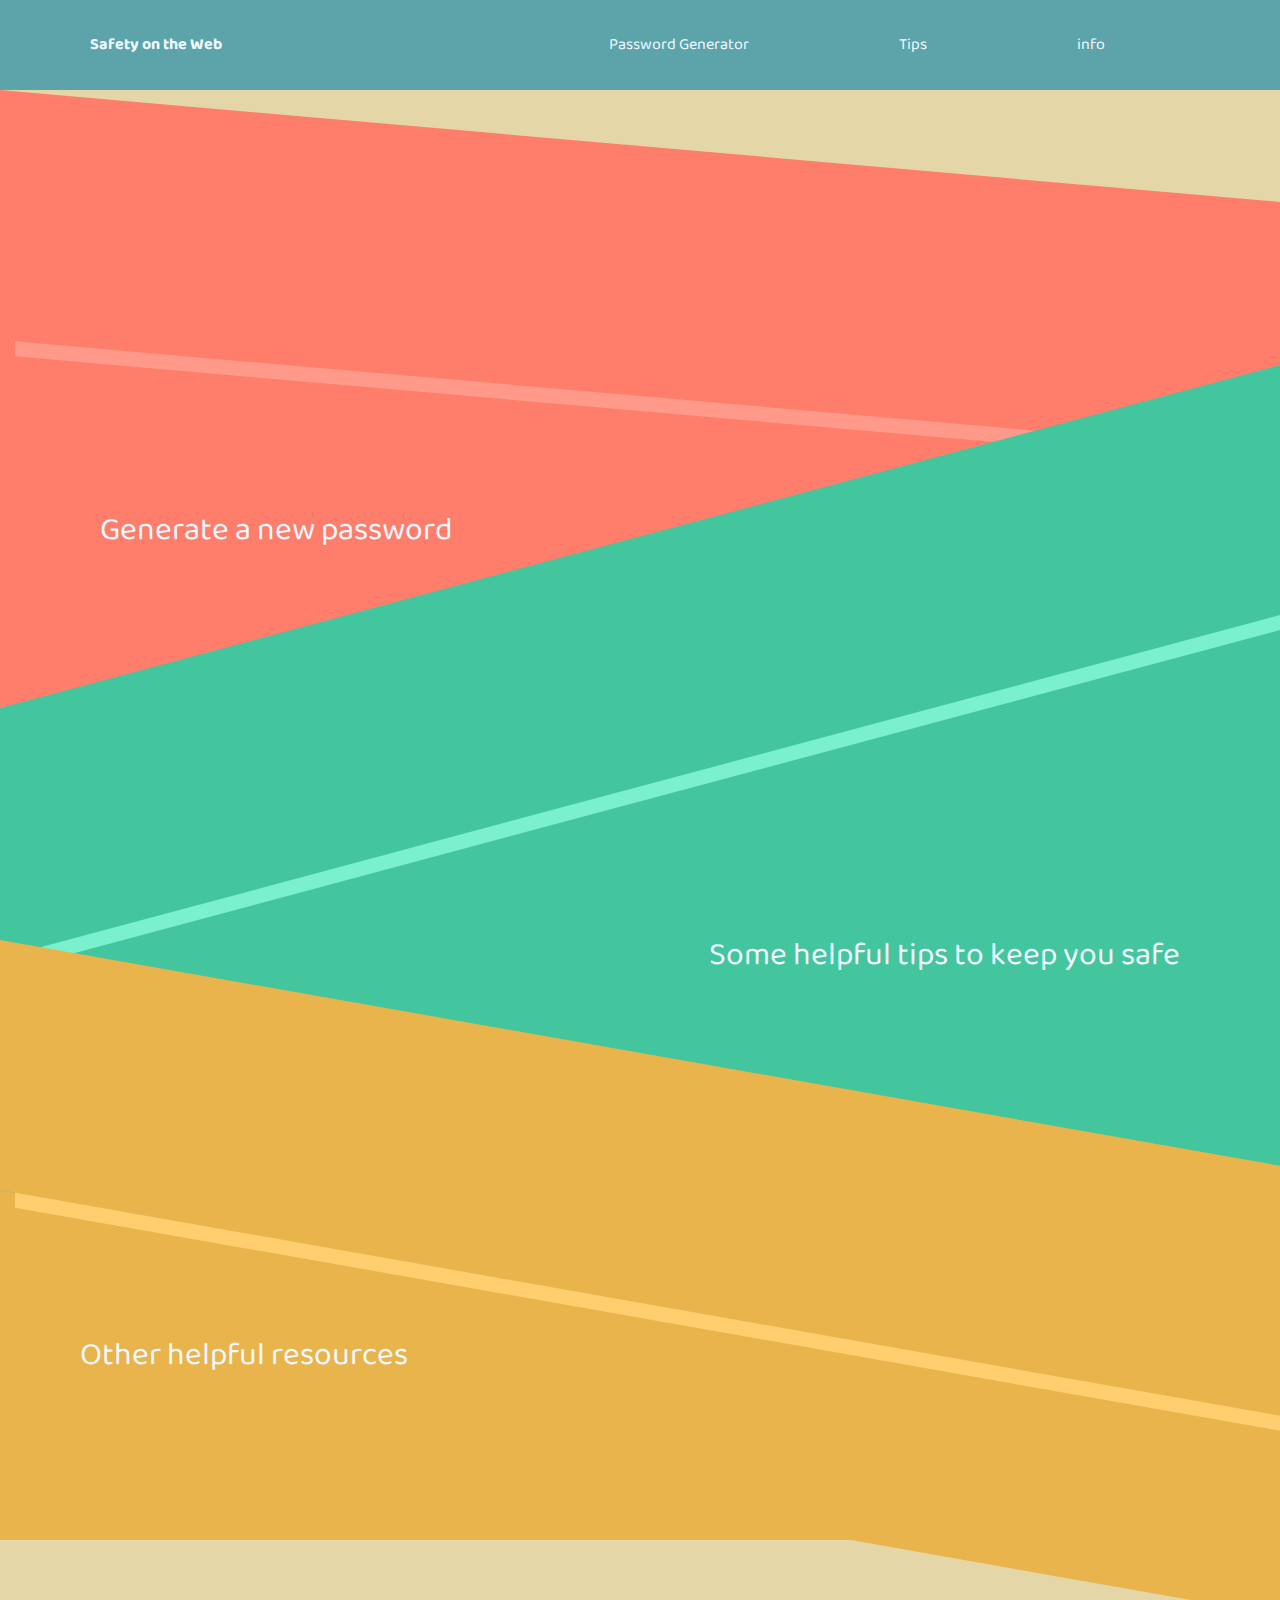
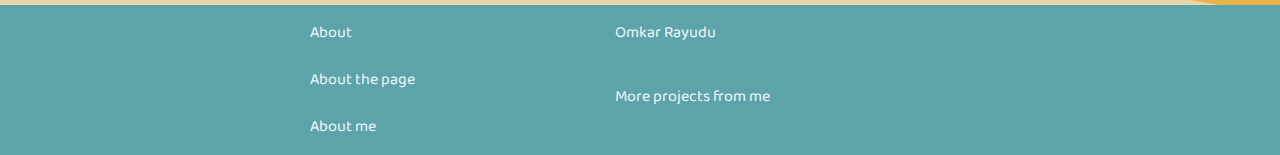
<file: index.html>
<!DOCTYPE html>
<html lang="en">
    <head>
        <meta charset="UTF-8">
        <meta name="description" content="How to be safe on the internet">
        <meta http-equiv="X-UA-Compatible" content="IE=edge">
        <meta name="viewport" content="width=device-width, initial-scale=1.0">
        <link rel="stylesheet" href="./css/reset.css">
        <link rel="stylesheet" href="./css/website.css">
        <link rel="stylesheet" href="./css/homepage.css">
        <title>Safety on the Web</title>
    </head>
    <body>
        <div class="container">
            <header>
                <nav class="navigation">
                    <ul>
                        <li id="push-right"><a href="index.html">Safety on the Web</a></li>
                        <li><a href="generate-password.html">Password Generator</a></li>
                        <li><a href="">Tips</a></li>
                        <li><a href="">info</a></li>
                    </ul>
                </nav>
            </header>
            <main>
                <div class="first-divider">
                    <!--images-->
                </div>
                <!-- <div class="green-back"></div> -->
                <div class="generate-password">
                    <a href="generate-password.html"><h2>Generate a new password</h2></a>
                </div>
                <div class="second-divider">
                    <!--images-->
                </div>
                <div class="blue-back"></div>
                <div class="tips">
                    <a href=""><h2>Some helpful tips to keep you safe</h2></a>
                </div>
                <div class="third-divider">
                    <!--spacer-->
                </div>
                <div class="orange-back"></div>
                <div class="resources">
                    <a href=""><h2>Other helpful resources</h2></a>
                </div>
            </main>
            <footer>
                <ul class="first-layer">
                    <li>
                        <ul class="second-layer">
                            <li id="about-title">
                                About
                            </li>
                            <li>
                                About the page
                            </li>
                            <li class="last-item-about">
                                About me
                            </li>
                        </ul>
                    </li>
                    <li>
                        <ul class="second-layer">
                            <li id="Omkar">
                                Omkar Rayudu
                            </li>
                            <li class="last-item">
                                <a href=" ">More projects from me</a>
                            </li>
                        </ul>
                    </li>
                    <li>
                        <ul class="second-layer">
                            <!-- image of github icon -->
                        </ul>
                    </li>
                </ul>
            </footer>
        </div>
    </body>
</html>
</file>
<file: css/website.css>
/*css for entire website*/

@import url('https://fonts.googleapis.com/css2?family=Baloo+2&display=swap');

* {
    box-sizing: border-box;
}

html, body{
    margin: 0;
    padding: 0;
    height: 100%;
    width: 100%;
    overflow-y: auto;
}

header, main, footer {
    font-family: 'Baloo 2', Helvetica, sans-serif;
    margin: 0%;
}

:root {
    --blue: #5CA4A9;
    --back-grey: #B0ab92;
    --orange: #E9B44C;
    --grey: grey;
    --white: aliceblue;
    --green: #43C59E;
    --brownGrey: #574F2A;
    --pinkPurple: #6B4E71;
    --darkBlue: #1C3144;
    --light-orange: #FFCF6F;
    --red: #FF7E6B;
    --light-red: #FF9A8A;
    --yellow: #Faea7d;
    --light-blue: #15B0B8;
    --weird-green: #5C9072;
    --light-green: #7BF0CD;
    --light-purple: #FF9FE5;
    --vanilla: #E4D6A7;
    --purple: #B388EB;
}
</file>
<file: css/homepage.css>
a:link {
    text-decoration: none;
}

a:hover{
    text-decoration: underline;
    text-decoration-color: var(--white);
}

a:visited {
    text-decoration: none;
}

a:active {
    text-decoration: none;
}

body {
    background-color: var(--vanilla);
    width: 100%;
    height: 100%;
}

.navigation ul{
    display: flex;
    width: 100%;
    height: 100%;
    gap: 150px;
    align-items: center;
    padding-right: 175px;
    padding-left: 90px;
    margin: 0;
}


nav {
    grid-area: nav;
    width: 100%;
    height: 90px;
    top: 0;
    left: 0;
    right: 0;
    bottom: 0;
    margin: 0;
    padding: 0;
    background-color: var(--blue);
    position: fixed;
    z-index: 20;    
}

.navigation li{
    flex: 0 1 auto;
    list-style-type: none;
    width: auto;
    height: auto;
    color: var(--white);
}

.navigation li a {
    color: var(--white);
}

#push-right{
    margin-right: auto;
    font-weight: bold;
}

/* body content*/
.container {
    display: grid;
    position: absolute;
    height: 100%;
    width: 100%;
    top: 0px;
    right: 0px;
    left: 0px;
    bottom: 0px;    
    margin: 0%;
    /* z-index: 2; */
    grid-template-rows: 90px auto auto;
    grid-template-columns: 100%;
    grid-template-areas: 
    "nav"
    "main"
    "footer";
}

main {
    grid-area: main;
    display: grid;
    position: absolute;
    height: 100%;
    width: 100%;
    right: 0;
    left: 0;
    bottom: 0;
    margin: 0;
    grid-template-rows: auto auto 500px auto 300px auto 200px;
    grid-template-columns: 100%;
    grid-template-areas: 
    "blank"
    "first-divider"
    "password-generator"
    "second-divider"
    "tips"
    "third-divider"
    "other-resources";
}

.generate-password {
    position: relative;
    grid-area: password-generator;
    display: flex;
    background-color: var(--red);
    z-index: -10;
    justify-content: flex-start;
}

.generate-password h2 {
    position: relative;
    flex: 1 1 auto; 
    width: auto;
    height: auto;
    z-index: 10;
    padding-top: 175px;
    padding-left: 100px;
    font-size: 2rem;
    margin: 0;
    color: var(--white);
}

/*
.green-back {
    position: absolute;
    background-color: var(--green);
    top: 210px;
    height: 600px;
    width: 100%;
    padding: 0;
    margin: 0;
    z-index: -10;
}

.blue-back {
    position: absolute;
    background-color: var(--blue);
    top: 610px;
    height: 520px;
    width: 100%;
    padding: 0;
    margin: 0;
    z-index: -9;
    transform-origin: top right;
    transform: skewY(-15deg);
}

.orange-back {
    position: absolute;
    background-color: var(--orange);
    top: 1130px;
    height: 400px;
    width: 100%;
    padding: 0;
    margin: 0;
    z-index: -8;
    transform-origin: top left;
    transform: skewY(10deg);
}
*/


/* first divider */
.first-divider {
    grid-area: first-divider;
    position: relative;
    width: 100%;
    height: 250px;
    background-color: var(--red);
    z-index: 2;
    transform-origin: top left;
    transform: skewY(5deg);
    box-shadow: 15px 15px var(--light-red);
}

.blue-back {
    position: absolute;
    background-color: var(--green);
    top: 500px;
    height: 460px;
    width: 100%;
    padding: 0;
    margin: 0;
    z-index: -9;
    transform-origin: top right;
    transform: skewY(-15deg);
}

.tips {
    position: relative;
    grid-area: tips;
    display: flex;
    justify-content: flex-end;
    background-color: var(--green);
    z-index: 1;
    top: -150px;
}

.tips h2 {
    position: relative;
    flex: 1 1 auto;
    width: auto;
    height: auto;
    /* z-index: 10; */
    padding-right: 100px;
    font-size: 2rem;
    color: var(--white);
}

.second-divider {
    grid-area: second-divider;
    position: relative;
    width: 100%;
    height: 250px;
    background-color: var(--green);
    top: -475px;
    z-index: 2;
    transform-origin: top right;
    transform: skewY(-15deg);
    box-shadow: 15px 15px var(--light-green);
}

.third-divider {
    grid-area: third-divider;
    position: relative;
    width: 100%;
    height: 250px;
    background-color: var(--orange);
    top: -450px;
    z-index: 4;
    transform-origin: top left;
    transform: skewY(10deg);
    box-shadow: 15px 15px var(--light-orange);
}

.orange-back {
    position: absolute;
    background-color: var(--orange);
    top: 1100px;
    height: 200px;
    width: 100%;
    padding: 0;
    margin: 0;
    z-index: 1;
    transform-origin: top left;
    transform: skewY(10deg);
}

.resources {
    position: relative;
    grid-area: other-resources;
    display: flex;
    top: -300px;
    background-color: var(--orange);
    z-index: 2;
}

.resources h2 {
    position: relative;
    flex: 0 1 auto;
    width: auto;
    height: auto;
    z-index: 10;
    padding-left: 80px;
    font-size: 2rem;
    color: var(--white);
}


footer {
    position: absolute;
    grid-area: footer;
    width: 100%;
    height: 150px;
    top: 1110px;
    background-color: var(--blue);
    color: var(--white);
    z-index: 10;
}

.first-layer {
    display: flex;
    justify-content: center;
    width: 100%;
    height: 100%;
    gap: 200px;
    padding-top: 20px;
    align-items:stretch;
}

.second-layer {
    display: flex;
    height: 100%;
    flex-direction: column;
    justify-content: space-between;
}

.second-layer li a {
    color: var(--white);
}

.last-item {
    padding-bottom: 50px;
}

.last-item-about {
    padding-bottom: 20px;
}
</file>
